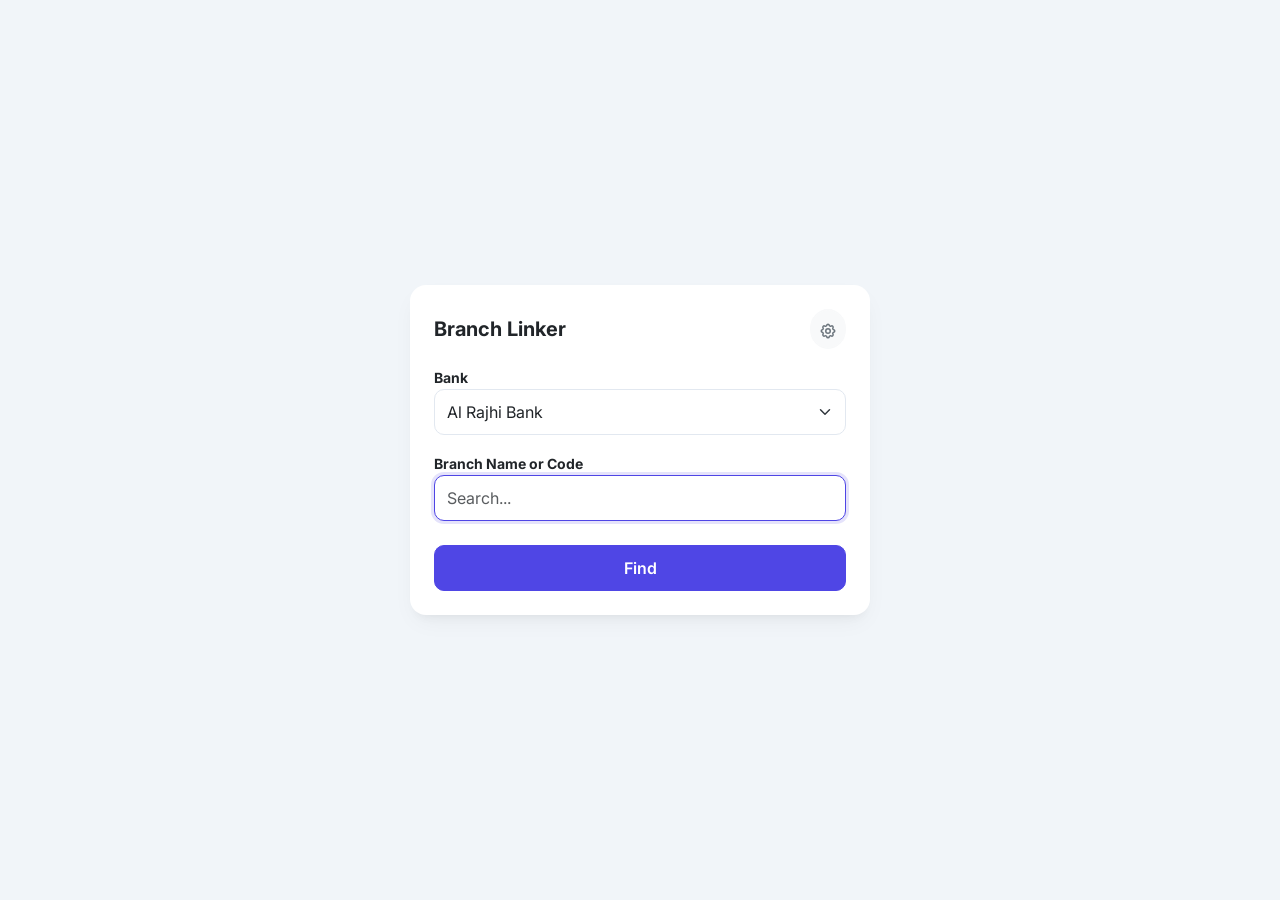
<file: index.html>
<!DOCTYPE html>
<html lang="en">
<head>
  <meta charset="UTF-8">
  <meta name="viewport" content="width=device-width, initial-scale=1.0">
  <title>Brinker Portal</title>
  <!-- Bootstrap 5 CSS -->
  <link href="https://cdn.jsdelivr.net/npm/bootstrap@5.3.0/dist/css/bootstrap.min.css" rel="stylesheet">
  <link rel="manifest" href="install_app_manifest.json">
  <link rel="icon" href="/branchlinker/icon.png">
  <link rel="apple-touch-icon" href="/branchlinker/favicon192.png">
  <!-- Inter Font for modern, clean typography -->
  <link href="https://fonts.googleapis.com/css2?family=Inter:wght@300;400;500;600;700&display=swap" rel="stylesheet">

  <style>
    body { 
      font-family: 'Inter', sans-serif;
      background-color: #f1f5f9; 
      margin: 0;
      padding: 15px;
      display: flex;
      justify-content: center;
      align-items: center;
      min-height: 100vh;
    }

    .search-container { 
      width: 100%; 
      max-width: 460px; 
      background: white; 
      padding: 24px; 
      border-radius: 16px; 
      box-shadow: 0 10px 25px -5px rgba(0,0,0,0.05), 0 8px 10px -6px rgba(0,0,0,0.05); 
    }

    #suggestions { 
      position: absolute; 
      z-index: 1000; 
      width: 100%; 
      cursor: pointer;
      box-shadow: 0 10px 15px -3px rgba(0, 0, 0, 0.1);
      border-radius: 8px;
      overflow: hidden;
    }

    .btn {
      padding: 10px 16px;
      font-weight: 600;
      border-radius: 10px;
      transition: all 0.2s;
    }

    .btn-primary {
      background-color: #4f46e5;
      border-color: #4f46e5;
    }
    .btn-primary:hover, .btn-primary:focus {
      background-color: #4338ca;
      border-color: #4338ca;
    }

    #resultoverlay {
      position: fixed; 
      top: 0; 
      left: 0; 
      width: 100%; 
      height: 100%; 
      background: rgba(15, 23, 42, 0.6); 
      backdrop-filter: blur(4px);
      z-index: 10000;
      display: none;
      align-items: center;
      justify-content: center;
    }

    .form-select, .form-control {
      height: 46px; 
      border-radius: 10px;
      border-color: #e2e8f0;
    }
    .form-select:focus, .form-control:focus {
      border-color: #4f46e5;
      box-shadow: 0 0 0 3px rgba(79, 70, 229, 0.15);
    }

    /* Custom scrollbars for clean styling */
    ::-webkit-scrollbar {
      width: 6px;
    }
    ::-webkit-scrollbar-track {
      background: #f1f5f9;
    }
    ::-webkit-scrollbar-thumb {
      background: #cbd5e1;
      border-radius: 3px;
    }

    /* Custom Toast Notification */
    #toast-notification {
      position: fixed;
      bottom: 20px;
      right: 20px;
      z-index: 11000;
      background: #0f172a;
      color: white;
      padding: 12px 20px;
      border-radius: 12px;
      font-size: 14px;
      box-shadow: 0 10px 15px -3px rgba(0,0,0,0.3);
      display: none;
      animation: fadeInUp 0.3s ease-out;
    }

    @keyframes fadeInUp {
      from { opacity: 0; transform: translateY(10px); }
      to { opacity: 1; transform: translateY(0); }
    }
  </style>

  <script>
    if ("serviceWorker" in navigator) {
      navigator.serviceWorker.register("service-worker.js")
        .then(() => console.log("SW registered"))
        .catch(err => console.error("SW failed", err));
    }
  </script>
</head>
<body>
  
  <div class="search-container">
    <div id="search-form">
      
      <div class="d-flex justify-content-between align-items-center mb-3">
        <h5 class="mb-0 fw-bold text-dark">Branch Linker</h5>
        <!-- Nextcloud Toggle Gear -->
        <button id="toggleSettingsBtn" class="btn btn-light btn-sm p-2 rounded-circle" title="Nextcloud Connection Settings">
          <svg xmlns="http://www.w3.org/2000/svg" width="18" height="18" fill="none" viewBox="0 0 24 24" stroke="currentColor" class="text-secondary">
            <path stroke-linecap="round" stroke-linejoin="round" stroke-width="2" d="M10.325 4.317c.426-1.756 2.924-1.756 3.35 0a1.724 1.724 0 002.573 1.066c1.543-.94 3.31.826 2.37 2.37a1.724 1.724 0 001.065 2.572c1.756.426 1.756 2.924 0 3.35a1.724 1.724 0 00-1.066 2.573c.94 1.543-.826 3.31-2.37 2.37a1.724 1.724 0 00-2.572 1.065c-.426 1.756-2.924 1.756-3.35 0a1.724 1.724 0 00-2.573-1.066c-1.543.94-3.31-.826-2.37-2.37a1.724 1.724 0 00-1.065-2.572c-1.756-.426-1.756-2.924 0-3.35a1.724 1.724 0 001.066-2.573c-.94-1.543.826-3.31 2.37-2.37.996.608 2.296.07 2.572-1.065z" />
            <path stroke-linecap="round" stroke-linejoin="round" stroke-width="2" d="M15 12a3 3 0 11-6 0 3 3 0 016 0z" />
          </svg>
        </button>
      </div>

      <div id="ncSettingsPanel" class="collapse border border-slate-200 rounded-3 p-3 bg-light mb-3">
        <h6 class="fw-bold mb-2 text-primary d-flex align-items-center gap-1">
          Nextcloud Connection
        </h6>
        <div class="mb-2">
          <label class="form-label mb-1 small fw-medium text-secondary">Server URL</label>
          <input type="text" id="nc_url" placeholder="https://ecdcloud.niyolice.uk" class="form-control form-control-sm">
        </div>
        <div class="row g-2 mb-2">
          <div class="col-6">
            <label class="form-label mb-1 small fw-medium text-secondary">Username</label>
            <input type="text" id="nc_user" placeholder="e.g. jaleel" class="form-control form-control-sm">
          </div>
          <div class="col-6">
            <label class="form-label mb-1 small fw-medium text-secondary">App Password</label>
            <input type="password" id="nc_pass" placeholder="xxxx-xxxx-xxxx-xxxx" class="form-control form-control-sm">
          </div>
        </div>
        <button id="saveSettingsBtn" class="btn btn-sm btn-primary w-100 py-1.5">Save Sync Settings</button>
      </div>
      
      <div id="searchform">
        <div id="db-status" class="small mb-3" style="display: none; color: #198754; font-weight: bold;">
          ● Connected to database
        </div>

        <div class="mb-3">
          <label class="small fw-bold">Bank</label>
          <select id="bankSelect" class="form-select">
            <option value="Al Rajhi Bank">Al Rajhi Bank</option>
            <option value="Al Inma Bank">Al Inma Bank</option>
          </select>
        </div>
      </div>

      <div class="mb-4" style="position: relative;">
        <label class="small fw-bold">Branch Name or Code</label>
        <input type="text" id="branchInput" class="form-control" autocomplete="off" placeholder="Search...">
        <ul id="suggestions" class="list-group small"></ul>
      </div>

      <button id="findBtn" class="btn btn-primary w-100">Find</button>
    </div>

    <div class="result-card"></div>

    <div id="resultoverlay">
      <div class="card mx-auto shadow-lg border-0" style="width: 95%; max-width: 420px; border-radius: 20px; overflow: hidden;">
        <div class="card-body p-4">
          <h5 id="resBranch" class="text-primary fw-bold mb-3"></h5>
          
          <div id="resDetails" class="small text-muted mb-3" style="font-size: 13.5px; line-height: 1.6;"></div>

          <!-- Live Nextcloud Reports Dynamic Area -->
          <div id="ncReportsArea" class="border-top pt-3 mt-3">
            <h6 class="fw-bold text-dark d-flex align-items-center gap-2 mb-2">
              <svg xmlns="http://www.w3.org/2000/svg" width="18" height="18" fill="none" viewBox="0 0 24 24" stroke="currentColor" class="text-indigo-600">
                <path stroke-linecap="round" stroke-linejoin="round" stroke-width="2" d="M9 12h6m-6 4h6m2 5H7a2 2 0 01-2-2V5a2 2 0 012-2h5.586a1 1 0 01.707.293l5.414 5.414a1 1 0 01.293.707V19a2 2 0 01-2 2z" />
              </svg>
              Live Server Reports
            </h6>
            <div id="ncReportsList" class="text-secondary small">
              <div class="text-center py-2 text-muted">
                <span class="spinner-border spinner-border-sm me-1 text-indigo-500" role="status"></span>
                Searching reports...
              </div>
            </div>
          </div>

          <div class="d-grid gap-2 mt-4">
            <button id="copyBtn" class="btn btn-outline-primary btn-sm py-2">Copy GPS Location</button>
            <button id="closeOverlayBtn" class="btn btn-light btn-sm text-secondary py-2 mt-1">Close</button>
          </div>
        </div>
      </div>
    </div>
  </div>

  <!-- Safe Toast Element -->
  <div id="toast-notification">Notification text</div>

  <script>
    const WEB_APP_URL = 'https://script.google.com/macros/s/AKfycbyOur4oshQes29wnuaVa_grPmOt4m8sJ2ug-FgRcsEdErOZL5ItgziT1NMiaZX5LLreZA/exec';
    let sheetData = [];
    let currentMapLink = "";

    document.addEventListener('DOMContentLoaded', () => {
      const statusLine = document.getElementById('db-status');
      const CACHE_KEY = 'cachedSheetData';
      const input = document.getElementById('branchInput');
      const ncSettingsPanel = document.getElementById('ncSettingsPanel');
      const toggleSettingsBtn = document.getElementById('toggleSettingsBtn');
      const saveSettingsBtn = document.getElementById('saveSettingsBtn');
      const suggs = document.getElementById('suggestions');
      const findBtn = document.getElementById('findBtn');
      
      input.focus();

      // --- HELPER: Display Feedback Alerts safely without window.alert ---
      function showNotification(msg) {
        const toast = document.getElementById('toast-notification');
        toast.textContent = msg;
        toast.style.display = 'block';
        setTimeout(() => { toast.style.display = 'none'; }, 3000);
      }

      // --- NEXTCLOUD: Sync Configuration Local Persistence ---
      function loadNextcloudConfig() {
        const url = localStorage.getItem('pm_nc_url');
        const user = localStorage.getItem('pm_nc_user');
        const pass = localStorage.getItem('pm_nc_pass');
        if (url) document.getElementById('nc_url').value = url;
        if (user) document.getElementById('nc_user').value = user;
        if (pass) document.getElementById('nc_pass').value = pass;
      }
      loadNextcloudConfig();

      toggleSettingsBtn.addEventListener('click', () => {
        const isCollapsed = !ncSettingsPanel.classList.contains('show');
        if (isCollapsed) {
          ncSettingsPanel.classList.add('show');
        } else {
          ncSettingsPanel.classList.remove('show');
        }
      });

      saveSettingsBtn.addEventListener('click', () => {
        const url = document.getElementById('nc_url').value.trim().replace(/\/$/, "");
        const user = document.getElementById('nc_user').value.trim();
        const pass = document.getElementById('nc_pass').value.trim();

        if (!url || !user || !pass) {
          showNotification("Please fill in all connection fields.");
          return;
        }

        localStorage.setItem('pm_nc_url', url);
        localStorage.setItem('pm_nc_user', user);
        localStorage.setItem('pm_nc_pass', pass);
        ncSettingsPanel.classList.remove('show');
        showNotification("Nextcloud config saved locally.");
      });

      // --- HELPER: Detect Environment & Load Cache ---
      const loadCache = (callback) => {
        if (typeof chrome !== "undefined" && chrome.storage && chrome.storage.local) {
          chrome.storage.local.get([CACHE_KEY], (result) => callback(result[CACHE_KEY]));
        } else {
          const data = localStorage.getItem(CACHE_KEY);
          callback(data ? JSON.parse(data) : null);
        }
      };

      // --- HELPER: Detect Environment & Save Cache ---
      const saveCache = (data) => {
        if (typeof chrome !== "undefined" && chrome.storage && chrome.storage.local) {
          chrome.storage.local.set({ [CACHE_KEY]: data });
        } else {
          localStorage.setItem(CACHE_KEY, JSON.stringify(data));
        }
      };

      // --- STEP 1: LOAD FROM CACHE ---
      loadCache((cachedData) => {
        if (cachedData) {
          sheetData = cachedData;
          if (statusLine) {
            statusLine.textContent = "● Using Cached Data (Refreshing...)";
            statusLine.style.color = "#ff9800";
            statusLine.style.display = 'block';
          }
        }
      });

      // --- STEP 2: FETCH FRESH DATA ---
      fetch(WEB_APP_URL, { method: 'POST' })
        .then(res => res.json())
        .then(data => {
          sheetData = data;
          saveCache(data);
          if (statusLine) {
            statusLine.textContent = "● Database Connected (Fresh)";
            statusLine.style.color = "#198754";
            statusLine.style.display = 'block';
          }
        })
        .catch(err => {
          console.error("Fetch failed:", err);
          if (statusLine && !sheetData.length) {
            statusLine.textContent = "● Connection failed";
            statusLine.style.color = "#dc3545";
          }
        });

      // Suggestions Handler
      input.addEventListener('input', () => {
        const selectedBank = document.getElementById('bankSelect').value.toLowerCase().trim();
        const query = input.value.toLowerCase().trim();
        suggs.innerHTML = '';

        if (query.length < 1) return;

        const matches = sheetData.filter(item => {
          const keys = Object.keys(item);
          const bankKey = keys.find(k => k.toLowerCase().includes('bank'));
          const nameKey = keys.find(k => k.toLowerCase().includes('branch name'));
          const codeKey = keys.find(k => k.toLowerCase().includes('br code') || k.toLowerCase().includes('code'));

          const itemBank = String(item[bankKey] || "").toLowerCase().trim();
          const itemName = String(item[nameKey] || "").toLowerCase();
          const itemCode = String(item[codeKey] || "").toLowerCase();

          return (itemBank === selectedBank) && (itemName.includes(query) || itemCode.includes(query));
        }).slice(0, 5);

        if (matches.length > 0) {
          matches.forEach(item => {
            const nameKey = Object.keys(item).find(k => k.toLowerCase().includes('branch name'));
            const codeKey = Object.keys(item).find(k => k.toLowerCase().includes('br code') || k.toLowerCase().includes('code'));
            
            const li = document.createElement('li');
            li.className = 'list-group-item list-group-item-action p-2';
            li.textContent = `${item[nameKey]} (${item[codeKey]})`;
            
            li.addEventListener('click', () => {
              input.value = item[nameKey];
              suggs.innerHTML = '';
            });
            suggs.appendChild(li);
          });
        }
      });

      // --- STREAMING_CHUNK: Implementing Nextcloud dynamic search... ---
      async function queryNextcloudReports(branchCode) {
        const reportsList = document.getElementById('ncReportsList');
        const ncUrl = localStorage.getItem('pm_nc_url');
        const ncUser = localStorage.getItem('pm_nc_user');
        const ncPass = localStorage.getItem('pm_nc_pass');

        if (!ncUrl || !ncUser || !ncPass) {
          reportsList.innerHTML = `
            <div class="text-center p-2 text-warning border border-warning border-dashed rounded-3 bg-light">
              Configure Nextcloud Sync settings above to display live reports.
            </div>
          `;
          return;
        }

        const credentials = btoa(`${ncUser}:${ncPass}`);
        const apiEndpoint = `${ncUrl}/index.php/apps/pmreport/search?branch=${encodeURIComponent(branchCode)}`;

        try {
          const res = await fetch(apiEndpoint, {
            method: 'GET',
            headers: {
              'Authorization': `Basic ${credentials}`,
              'OCS-APIRequest': 'true',
              'Accept': 'application/json'
            }
          });

          if (!res.ok) {
            reportsList.innerHTML = `<span class="text-danger">Failed to search Nextcloud server (Status ${res.status}).</span>`;
            return;
          }

          const data = await res.json();
          renderNextcloudReports(data);

        } catch (err) {
          console.error("Nextcloud sync error:", err);
          reportsList.innerHTML = `<span class="text-danger">Sync unreachable. Verify credentials or URL.</span>`;
        }
      }

      // --- STREAMING_CHUNK: Implementing dynamic rendering and on-demand sharing... ---
      function renderNextcloudReports(files) {
        const container = document.getElementById('ncReportsList');
        container.innerHTML = '';

        if (!files || files.length === 0) {
          container.innerHTML = '<div class="text-muted text-center py-2">No matching digital reports found on server.</div>';
          return;
        }

        const listGroup = document.createElement('div');
        listGroup.className = 'list-group list-group-flush border rounded-3 bg-white mt-2';

        files.forEach(file => {
          const item = document.createElement('div');
          item.className = 'list-group-item p-2 d-flex justify-content-between align-items-center flex-wrap gap-1';

          // Link rendering and badge updating logic
          const getTitleHtml = () => {
            const badge = file.shared ? ' <span class="badge bg-indigo-50 text-indigo-700 border border-indigo-100 ms-1" style="font-size: 10px; color:#4f46e5;">🔗 Shared</span>' : '';
            return `<div class="text-truncate" style="max-width: 220px;" title="${file.name}">📄 ${file.name}${badge}</div>`;
          };

          const labelDiv = document.createElement('div');
          labelDiv.innerHTML = getTitleHtml();
          item.appendChild(labelDiv);

          // Action buttons panel
          const actionGroup = document.createElement('div');
          actionGroup.className = 'd-flex gap-1';

          // View Button
          const btnView = document.createElement('button');
          btnView.className = 'btn btn-sm btn-light py-1 px-2 border';
          btnView.textContent = 'View';
          btnView.style.fontSize = '11px';
          const updateViewAction = () => {
            btnView.onclick = () => window.open(file.publicUrl || file.downloadUrl, '_blank');
          };
          updateViewAction();
          actionGroup.appendChild(btnView);

          // Copy/Share Button
          const btnCopyShare = document.createElement('button');
          btnCopyShare.className = 'btn btn-sm btn-primary py-1 px-2';
          btnCopyShare.style.fontSize = '11px';
          btnCopyShare.textContent = 'Copy Link';

          btnCopyShare.addEventListener('click', async () => {
            if (file.shared && file.publicUrl) {
              copyToClipboard(file.publicUrl);
            } else {
              btnCopyShare.disabled = true;
              btnCopyShare.textContent = 'Sharing...';

              const sharedUrl = await autoShareFileOnServer(file.id);
              if (sharedUrl) {
                file.shared = true;
                file.publicUrl = sharedUrl;
                
                labelDiv.innerHTML = getTitleHtml();
                updateViewAction();
                copyToClipboard(sharedUrl);
                
                btnCopyShare.textContent = 'Copied!';
                setTimeout(() => { btnCopyShare.textContent = 'Copy Link'; }, 3000);
              } else {
                btnCopyShare.textContent = 'Copy Link';
              }
              btnCopyShare.disabled = false;
            }
          });

          actionGroup.appendChild(btnCopyShare);
          item.appendChild(actionGroup);
          listGroup.appendChild(item);
        });

        container.appendChild(listGroup);
      }

      // Dynamic share generator api call
      async function autoShareFileOnServer(id) {
        const ncUrl = localStorage.getItem('pm_nc_url');
        const ncUser = localStorage.getItem('pm_nc_user');
        const ncPass = localStorage.getItem('pm_nc_pass');
        const credentials = btoa(`${ncUser}:${ncPass}`);

        try {
          const res = await fetch(`${ncUrl}/index.php/apps/pmreport/share`, {
            method: 'POST',
            headers: {
              'Authorization': `Basic ${credentials}`,
              'OCS-APIRequest': 'true',
              'Content-Type': 'application/json',
              'Accept': 'application/json'
            },
            body: JSON.stringify({ id: parseInt(id) })
          });

          if (!res.ok) {
            showNotification("Public sharing could not be initiated.");
            return null;
          }

          const data = await res.json();
          return data.publicUrl || null;
        } catch (err) {
          console.error("Auto-share call failed:", err);
          showNotification("Share failed. Server connection error.");
          return null;
        }
      }

      // Safe Clipboard copier wrapper
      function copyToClipboard(text) {
        const el = document.createElement('textarea');
        el.value = text;
        document.body.appendChild(el);
        el.select();
        try {
          document.execCommand('copy');
          showNotification("Report Link copied to clipboard!");
        } catch (err) {
          showNotification("Failed to copy link.");
        }
        document.body.removeChild(el);
      }

      // --- BRANCH LINKER SEARCH LOGIC ---
      findBtn.addEventListener('click', () => {
        const resBranch = document.getElementById('resBranch');
        const resDetails = document.getElementById('resDetails');
        const selectedBank = document.getElementById('bankSelect').value.toLowerCase().trim();
        const val = input.value.toLowerCase().trim();

        const match = sheetData.find(item => {
          const keys = Object.keys(item);
          const bankKey = keys.find(k => k.toLowerCase().includes('bank'));
          const nameKey = keys.find(k => k.toLowerCase().includes('branch name'));
          const codeKey = keys.find(k => k.toLowerCase().includes('br code') || k.toLowerCase().includes('code'));

          const itemBank = String(item[bankKey] || "").toLowerCase().trim();
          const itemName = String(item[nameKey] || "").toLowerCase().trim();
          const itemCode = String(item[codeKey] || "").toLowerCase().trim();
          
          return itemBank === selectedBank && (itemName === val || itemCode === val);
        });

        if (match) {
          const keys = Object.keys(match);
          const bankKey = keys.find(k => k.toLowerCase().includes('bank'));
          const nameKey = keys.find(k => k.toLowerCase().includes('branch name'));
          const codeKey = keys.find(k => k.toLowerCase().includes('br code') || k.toLowerCase().includes('code'));
          const teamKey = keys.find(k => k.toLowerCase().includes('apsg team') || k.toLowerCase().includes('team'));
          const unitsKey = keys.find(k => k.toLowerCase().includes('units') || k.toLowerCase().includes('units'));
          const lastpmKey = keys.find(k => k.toLowerCase().includes('last pm') || k.toLowerCase().includes('last'));
          const reportKey = keys.find(k => k.toLowerCase().includes('report file') || k.toLowerCase().includes('file'));
          const linkKey = keys.find(k => k.toLowerCase().includes('map link') || k.toLowerCase().includes('link'));

          currentMapLink = match[linkKey] || "";
          const branchCode = match[codeKey] || "";

          // Static Report display logic
          const reportUrl = match[reportKey];
          let reportHtml = 'N/A';
          if (reportUrl && reportUrl.startsWith('http')) {
            reportHtml = `<a href="${reportUrl}" target="_blank" class="text-decoration-none fw-bold">View Report 📃</a>`;
          } else if (reportUrl) {
            reportHtml = 'no report available for this period';
          }
          
          const linkUrl = match[linkKey];
          let linkHtml = 'N/A';
          if (linkUrl && linkUrl.startsWith('http')) {
            linkHtml = `<a href="${linkUrl}" target="_blank" class="text-decoration-none fw-bold text-success">Open Map 📌</a>`;
          } else if (linkUrl) {
            linkHtml = 'no location available';
          }

          resBranch.textContent = `${match[bankKey]} - ${match[nameKey]}`;
          resDetails.innerHTML = `
            <strong>Code:</strong> ${branchCode}<br>
            <strong>Team:</strong> ${match[teamKey] || 'N/A'}<br>
            <strong>Units:</strong> ${match[unitsKey] || 'N/A'}<br>
            <strong>Last PM:</strong> ${match[lastpmKey] || 'N/A'}<br>
            <strong>Manual Report:</strong> ${reportHtml}<br>
            <strong>GPS:</strong> ${linkHtml}
          `;

          // UI Transition
          document.getElementById('searchform').style.setProperty('display', 'none', 'important');
          document.getElementById('resultoverlay').style.setProperty('display', 'flex', 'important');

          // Trigger Live Nextcloud search using the matching Branch Code
          document.getElementById('ncReportsList').innerHTML = `
            <div class="text-center py-2 text-muted">
              <span class="spinner-border spinner-border-sm me-1 text-indigo-500" style="color:#4f46e5" role="status"></span>
              Searching digital reports...
            </div>
          `;
          queryNextcloudReports(branchCode);

        } else {
          showNotification('Match failed. Please select from the dropdown suggestions.');
        }
      });

      // Clear details modal and reset
      document.getElementById('closeOverlayBtn').addEventListener('click', () => {
        input.value = '';     
        input.focus();
        document.getElementById('searchform').style.setProperty('display', 'block', 'important');
        document.getElementById('resultoverlay').style.setProperty('display', 'none', 'important');
      });

      // Copier GPS Link
      document.getElementById('copyBtn').addEventListener('click', () => {
        if (currentMapLink) {
          navigator.clipboard.writeText(currentMapLink).then(() => {
            const btn = document.getElementById('copyBtn');
            btn.textContent = "Location Copied!";
            setTimeout(() => { btn.textContent = "Copy GPS Location"; }, 2000);
          });
        }
      });
    });
  </script>
</body>
</html>
</file>
